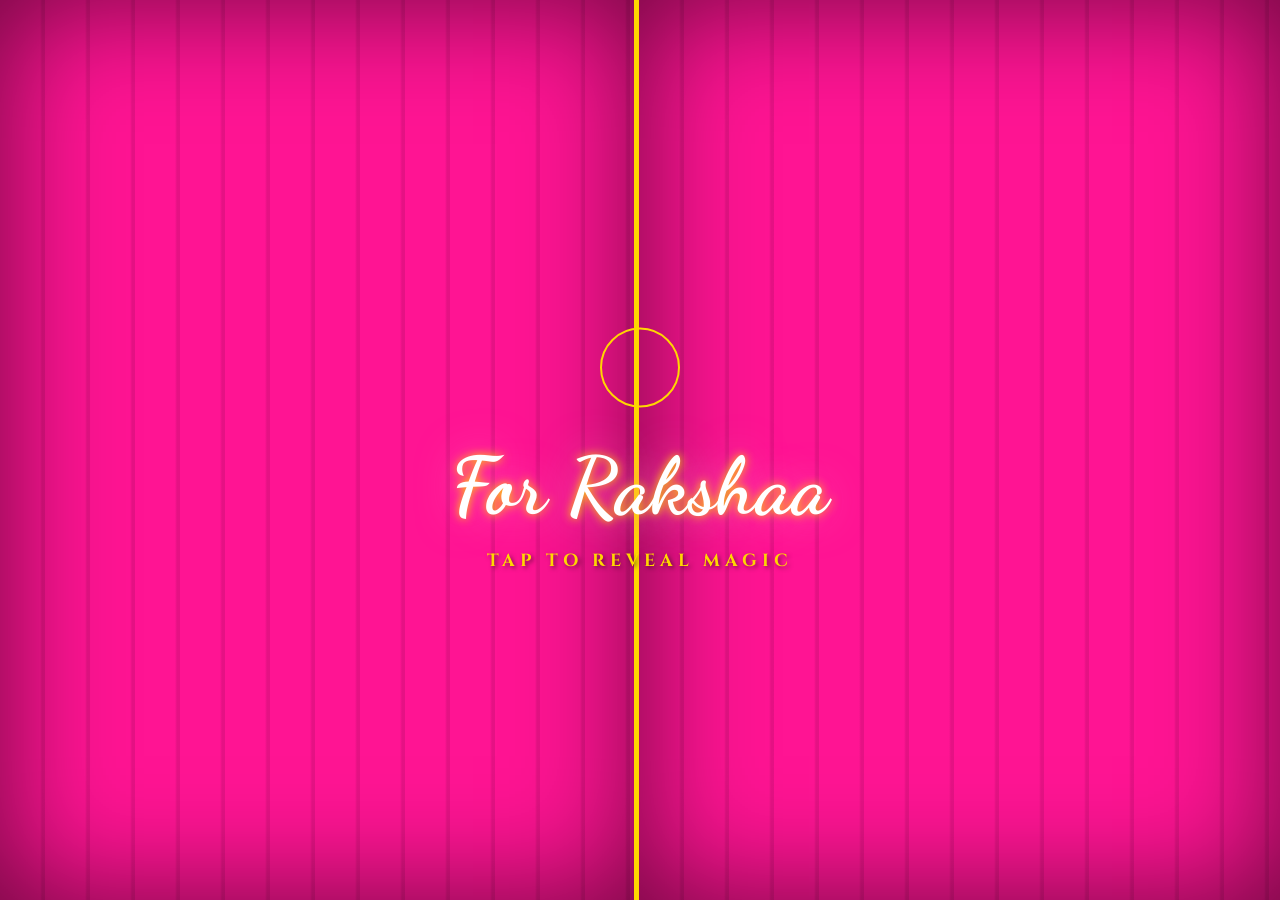
<file: index.html>
<!DOCTYPE html>
<html lang="en">
<head>
    <meta charset="UTF-8">
    <meta name="viewport" content="width=device-width, initial-scale=1.0">
    <title>A Special Surprise for Rakshaa ✨</title>
    <script src="https://cdnjs.cloudflare.com/ajax/libs/gsap/3.12.2/gsap.min.js"></script>
<style>
    @import url('https://fonts.googleapis.com/css2?family=Dancing+Script:wght@700&family=Quicksand:wght@300;600&family=Cinzel:wght@400;700&display=swap');

    * { margin: 0; padding: 0; box-sizing: border-box; }

    body {
        min-height: 100vh;
        display: flex;
        align-items: center;
        justify-content: center;
        background: #0a0a0a; 
        font-family: 'Quicksand', sans-serif;
        overflow: hidden;
        perspective: 1000px;
    }

    /* --- THEATER CURTAIN SYSTEM --- */
    .theater-stage {
        position: fixed;
        inset: 0;
        z-index: 10000;
        display: flex;
        background: #000;
        cursor: pointer;
    }

    .curtain {
        position: absolute;
        top: 0;
        width: 50.5%;
        height: 100%;
        background: #ff1493; 
        z-index: 10001;
        box-shadow: inset 0 0 120px rgba(0,0,0,0.6);
    }

    .curtain-left { left: 0; border-right: 5px solid #ffd700; transform-origin: left; }
    .curtain-right { right: 0; border-left: 5px solid #ffd700; transform-origin: right; }

    .curtain-texture {
        width: 100%; height: 100%;
        background-image: repeating-linear-gradient(90deg, 
            transparent 0px, transparent 40px, 
            rgba(0,0,0,0.1) 42px, rgba(0,0,0,0.1) 45px);
    }

    .stage-prompt {
        position: absolute;
        top: 50%; left: 50%;
        transform: translate(-50%, -50%);
        z-index: 10005;
        text-align: center;
        pointer-events: none;
        width: 90%; /* Better for mobile */
    }

    .special-name {
        font-family: 'Dancing Script', cursive;
        font-size: 5rem;
        color: #fff;
        text-shadow: 0 0 10px #ffd700, 0 0 40px #ff69b4;
        margin-bottom: 10px;
        animation: textFloat 3s ease-in-out infinite;
    }

    .special-instruction {
        font-family: 'Cinzel', serif;
        font-size: 1.1rem;
        color: #ffd700;
        letter-spacing: 5px;
        text-transform: uppercase;
        font-weight: 700;
        display: block;
        margin-top: 15px;
        text-shadow: 2px 2px 4px rgba(0,0,0,0.5);
    }

    .glow-ring {
        width: 80px; height: 80px;
        border: 2px solid #ffd700;
        border-radius: 50%;
        margin: 0 auto 30px;
        animation: ringPulse 2s ease-in-out infinite;
    }

    @keyframes textFloat { 0%, 100% { transform: translateY(0); } 50% { transform: translateY(-15px); } }
    @keyframes ringPulse { 0%, 100% { transform: scale(1); opacity: 0.8; } 50% { transform: scale(1.15); opacity: 1; } }

    /* --- MAIN CONTAINER --- */
    .container {
        text-align: center;
        z-index: 10;
        padding: 2.5rem 1.5rem;
        background: rgba(255, 255, 255, 0.05);
        backdrop-filter: blur(10px);
        border-radius: 30px;
        border: 1px solid rgba(255, 105, 180, 0.3);
        width: 85%; /* Responsive width */
        max-width: 500px;
        visibility: hidden;
    }

    h1 {
        font-family: 'Dancing Script', cursive;
        font-size: 4rem;
        color: #ff69b4;
        text-shadow: 0 0 20px #ff69b4;
        margin-bottom: 1rem;
    }

    .greeting { font-size: 1.2rem; color: #fff; margin-bottom: 2rem; min-height: 4em; }

    .cta-button {
        padding: 1rem 2rem;
        font-size: 1.1rem;
        background: linear-gradient(45deg, #ff1493, #ff69b4);
        border: none;
        border-radius: 50px;
        color: white;
        cursor: pointer;
    }

    .cursor { width: 25px; height: 25px; background: #ff69b4; border-radius: 50%; position: fixed; pointer-events: none; mix-blend-mode: screen; z-index: 9999; }

    /* --- MOBILE RESPONSIVE FIXES --- */
    @media (max-width: 600px) {
        .special-name {
            font-size: 3rem; /* Smaller for mobile screens */
        }
        .special-instruction {
            font-size: 0.8rem;
            letter-spacing: 3px;
        }
        h1 {
            font-size: 2.8rem; /* Prevents title overlap */
        }
        .greeting {
            font-size: 1.1rem;
        }
        .glow-ring {
            width: 60px; height: 60px;
        }
        .container {
            width: 90%;
            padding: 2rem 1rem;
        }
        /* Hide custom cursor on mobile as it interferes with touch */
        .cursor {
            display: none;
        }
    }
</style>
</head>
<body>
    
    <div class="theater-stage" id="theaterStage">
        <div class="curtain curtain-left"><div class="curtain-texture"></div></div>
        <div class="curtain curtain-right"><div class="curtain-texture"></div></div>
        <div class="stage-prompt">
            <div class="glow-ring"></div>
            <h2 class="special-name">For Rakshaa</h2>
            <span class="special-instruction">Tap to Reveal Magic</span>
        </div>
    </div>

    <div class="cursor"></div>
    <div class="bg-decor" id="decor"></div>

    <div class="container" id="mainContainer">
        <div style="font-size: 3rem; margin-bottom: 1rem;">🎁</div>
        <h1>Happy Birthday Raksha!!</h1>
        <div class="greeting" id="typing-text"></div>
        <button class="cta-button" onclick="startTransition()">
            Enter Your World 💕
        </button>
    </div>

    <script>
        // Cursor Follow
        const cursor = document.querySelector('.cursor');
        document.addEventListener('mousemove', (e) => {
            gsap.to(cursor, { x: e.clientX - 12, y: e.clientY - 12, duration: 0.2 });
        });

        // REVEAL LOGIC
        const stage = document.getElementById('theaterStage');
        stage.addEventListener('click', () => {
            gsap.to(".curtain-left", { x: '-100%', scaleX: 0.6, duration: 2, ease: "power2.inOut" });
            gsap.to(".curtain-right", { x: '100%', scaleX: 0.6, duration: 2, ease: "power2.inOut" });
            gsap.to(".stage-prompt", { opacity: 0, scale: 0.5, duration: 0.8 });

            setTimeout(() => {
                stage.style.display = 'none';
                document.getElementById('mainContainer').style.visibility = 'visible';
                gsap.from("#mainContainer", { scale: 0.8, opacity: 0, duration: 1, ease: "back.out" });
                type();
                setInterval(createDecor, 400);
            }, 1200);
        });

        const text = "A little surprise for the most special girl... Are you ready to see what's inside?";
        let i = 0;
        function type() {
            if (i < text.length) {
                document.getElementById("typing-text").innerHTML += text.charAt(i);
                i++;
                setTimeout(type, 50);
            }
        }

        function createDecor() {
            const icons = ['✨', '💖', '🎈', '🌸', '⭐'];
            const decor = document.createElement('div');
            decor.className = 'floating-icon';
            decor.innerHTML = icons[Math.floor(Math.random() * icons.length)];
            decor.style.left = Math.random() * 100 + 'vw';
            decor.style.top = '110vh';
            decor.style.position = 'absolute';
            document.getElementById('decor').appendChild(decor);
            gsap.to(decor, { y: '-120vh', rotation: 360, duration: Math.random() * 5 + 5, onComplete: () => decor.remove() });
        }

        function startTransition() {
            gsap.to(".container", { 
                scale: 0, rotation: 720, opacity: 0, duration: 1, ease: "power2.in",
                onComplete: () => { window.location.href = 'cause.html'; }
            });
        }
    </script>
</body>
</html>
</file>
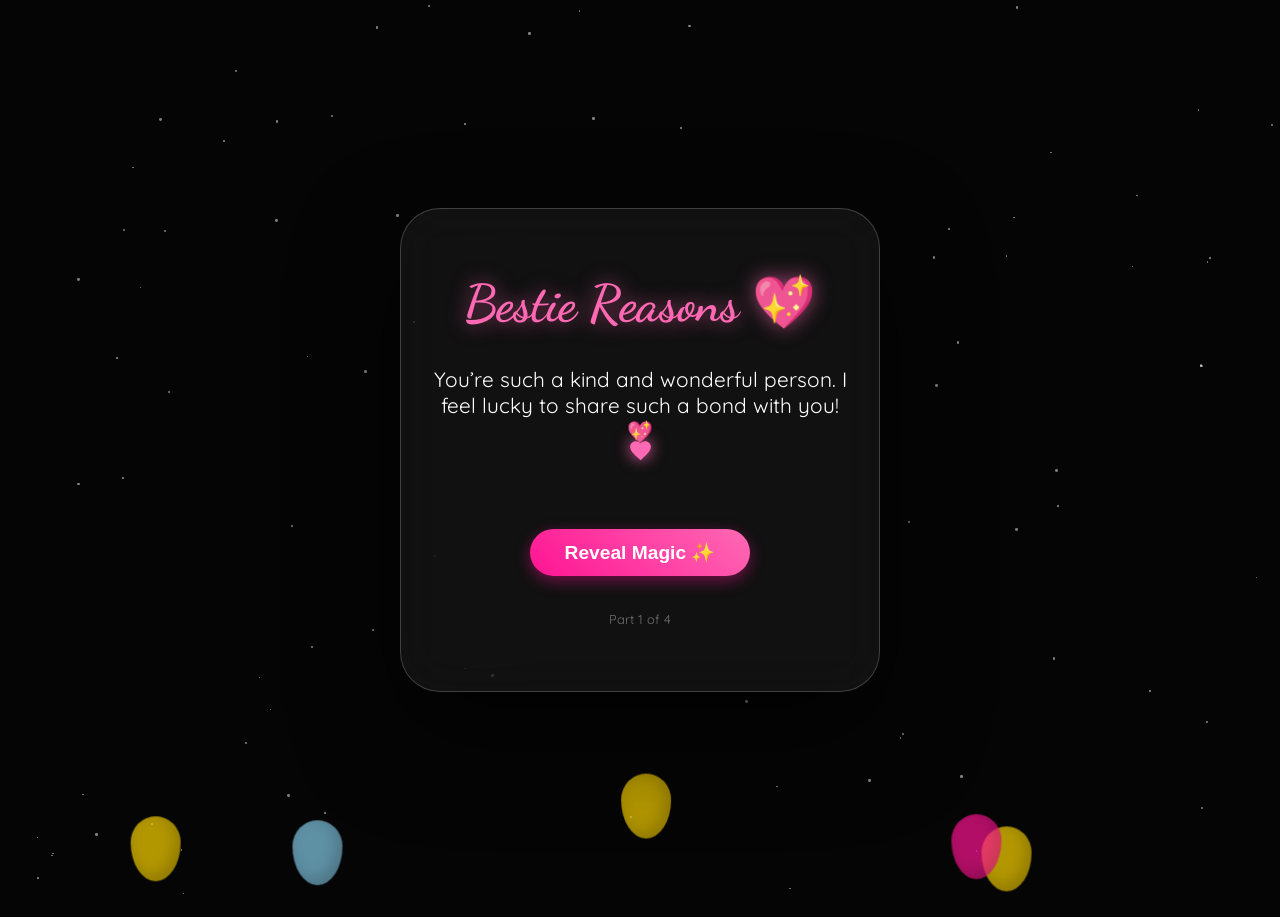
<file: cause.html>
<!DOCTYPE html>
<html lang="en">
<head>
    <meta charset="UTF-8">
    <meta name="viewport" content="width=device-width, initial-scale=1.0">
    <title>For My Bestie ✨</title>
    <script src="https://cdnjs.cloudflare.com/ajax/libs/gsap/3.12.2/gsap.min.js"></script>
    <link rel="stylesheet" href="./cause.css">
</head>
<body>
    <div class="stars-container"></div>
    
    <div class="custom-cursor">
        <svg viewBox="0 0 24 24"><path fill="#ff69b4" d="M12 21.35l-1.45-1.32C5.4 15.36 2 12.28 2 8.5 2 5.42 4.42 3 7.5 3c1.74 0 3.41.81 4.5 2.09C13.09 3.81 14.76 3 16.5 3 19.58 3 22 5.42 22 8.5c0 3.78-3.4 6.86-8.55 11.54L12 21.35z"/></svg>
    </div>

    <div class="glass-card">
        <h1 class="glow-title">Bestie Reasons 💖</h1>
        <div class="reason-display">
            <p id="reason-text"></p>
        </div>
        
        <div class="button-wrapper">
            <button class="magic-btn" id="nextBtn">
                <span class="btn-content">Reveal Magic ✨</span>
                <div class="btn-glow"></div>
            </button>
        </div>
        
        <div id="counter" class="step-counter"></div>
    </div>

    <script src="cause.js"></script>
</body>
</html>
</file>
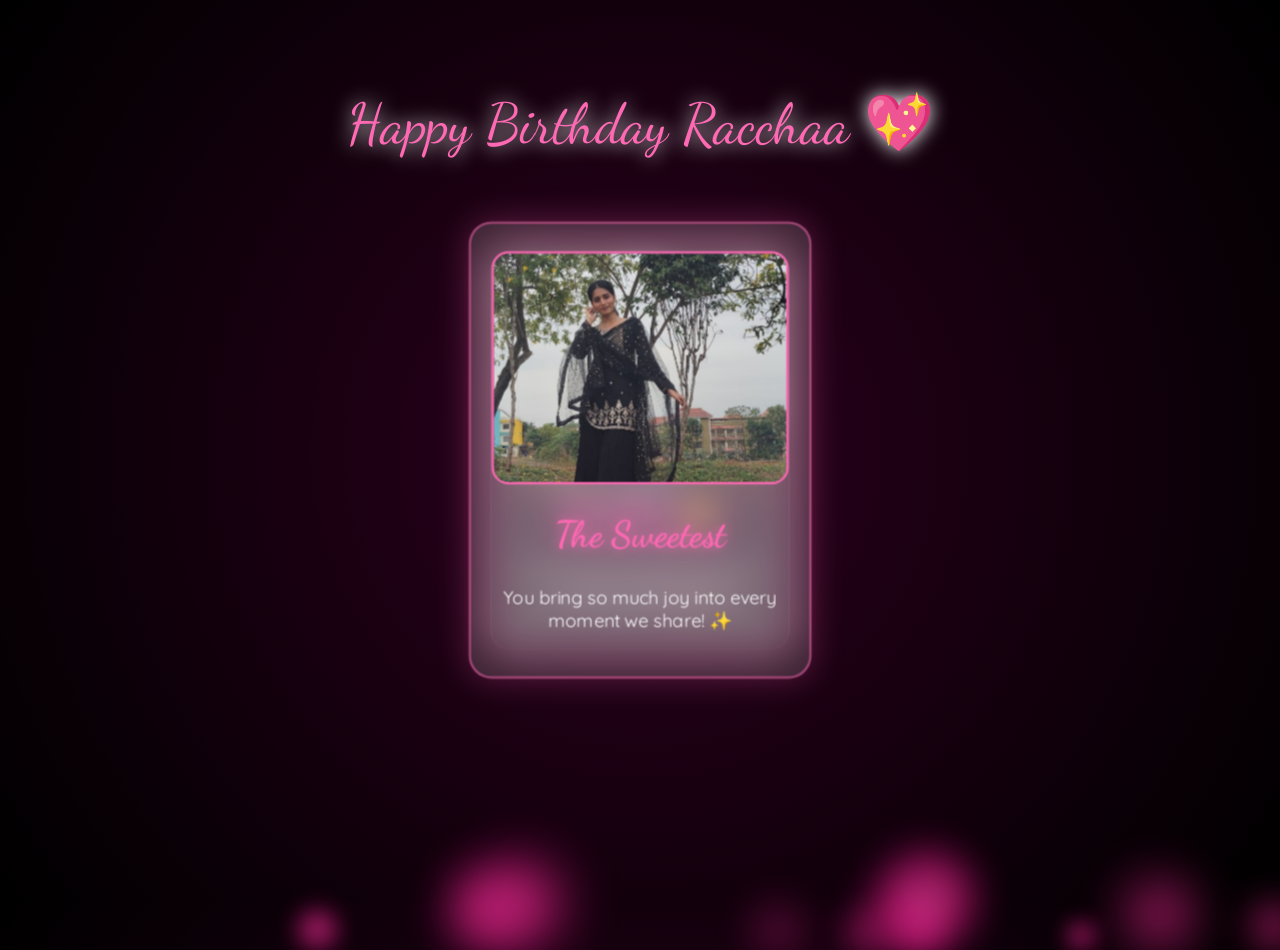
<file: last.html>
<!DOCTYPE html>
<html lang="en">
<head>
    <meta charset="UTF-8">
    <meta name="viewport" content="width=device-width, initial-scale=1.0">
    <title>Rakshaa's Celebration ✨</title>
    <script src="https://cdnjs.cloudflare.com/ajax/libs/gsap/3.12.2/gsap.min.js"></script>
    <style>
        @import url('https://fonts.googleapis.com/css2?family=Dancing+Script:wght@700&family=Quicksand:wght@600&display=swap');

        body {
            margin: 0;
            height: 100vh;
            background: radial-gradient(circle at center, #2c001e 0%, #000 100%);
            display: flex;
            justify-content: center;
            align-items: center;
            overflow: hidden;
            perspective: 2000px;
            font-family: 'Quicksand', sans-serif;
        }

        /* The Pink Flame Background */
        .flame-container {
            position: absolute;
            width: 100%;
            height: 100%;
            pointer-events: none;
        }

        .flame {
            position: absolute;
            bottom: -50px;
            background: radial-gradient(circle, #ff69b4, #ff1493, transparent);
            border-radius: 50%;
            filter: blur(15px);
            opacity: 0.6;
            animation: rise 4s infinite ease-in;
        }

        @keyframes rise {
            0% { transform: translateY(0) scale(1); opacity: 0.6; }
            100% { transform: translateY(-110vh) scale(0.5); opacity: 0; }
        }

        /* The 3D Structure */
        .scene {
            width: 300px;
            height: 400px;
            transform-style: preserve-3d;
            animation: rotateStructure 20s infinite linear;
        }

        @keyframes rotateStructure {
            from { transform: rotateY(0deg) rotateX(10deg); }
            to { transform: rotateY(360deg) rotateX(10deg); }
        }

        /* Cross Structure Pages */
        .card {
            position: absolute;
            width: 300px;
            height: 400px;
            background: rgba(255, 255, 255, 0.15);
            backdrop-filter: blur(15px);
            border: 2px solid rgba(255, 105, 180, 0.5);
            border-radius: 20px;
            padding: 20px;
            box-sizing: border-box;
            display: flex;
            flex-direction: column;
            align-items: center;
            justify-content: center;
            text-align: center;
            color: white;
            box-shadow: 0 0 30px rgba(255, 105, 180, 0.3);
            backface-visibility: hidden;
        }

        /* Positioning cards in a "Cross/Plus" orbit */
        .card:nth-child(1) { transform: rotateY(0deg) translateZ(250px); }
        .card:nth-child(2) { transform: rotateY(90deg) translateZ(250px); }
        .card:nth-child(3) { transform: rotateY(180deg) translateZ(250px); }
        .card:nth-child(4) { transform: rotateY(270deg) translateZ(250px); }

        .card img {
            width: 100%;
            height: 200px;
            object-fit: cover;
            border-radius: 15px;
            margin-bottom: 15px;
            border: 2px solid #ff69b4;
        }

        h2 {
            font-family: 'Dancing Script', cursive;
            font-size: 2rem;
            color: #ff69b4;
            margin: 10px 0;
            text-shadow: 0 0 10px rgba(255, 105, 180, 0.8);
        }

        /* Celebration Overlay */
        .overlay-text {
            position: absolute;
            top: 10%;
            font-family: 'Dancing Script', cursive;
            font-size: 3.5rem;
            color: #ff69b4;
            text-shadow: 0 0 20px white;
            pointer-events: none;
            z-index: 10;
        }

    </style>
</head>
<body>

    <div class="flame-container" id="flames"></div>
    
    <div class="overlay-text">Happy Birthday Racchaa 💖</div>

    <div class="scene">
        <div class="card">
            <img src="./d1.jpeg" alt="Memory 1">
            <h2>The Sweetest</h2>
            <p>You bring so much joy into every moment we share! ✨</p>
        </div>
        <div class="card">
            <img src="./d3.jpeg" alt="Memory 2">
            <h2>Simply Stunning 🌸</h2>
            <p>Your smile has a way of making even the gloomiest days feel bright. Never stop shining☀️</p>
        </div>
        <div class="card">
            <img src="./d4.jpeg" alt="Memory 3">
            <h2>My Constant ⚓</h2>
            <p>In a world that’s always changing, To the girl who makes life feel like a celebration! 💖</p>
        </div>
        <div class="card">
            <img src="./d5.jpeg" alt="Memory 4">
            <h2>Pure Magic</h2>
            <p>Keep shining, Rakshaa. You are truly one of a kind. 💖</p>
        </div>
        <div class="card">
            <img src="./d6.jpeg" alt="Memory 5">
            <h2>Forever Bestie</h2>
            <p>Here's to a year of success and endless smiles! 🎂</p>
        </div>
        <div class="card">
            <img src="./d2.jpeg" alt="Memory 6">
            <h2>Limitless ✨</h2>
            <p>Watching you chase your dreams is my favorite thing. You’re destined for greatness, Rakshaa.</p>
        </div>
    </div>

    <script>
        // Create Pink Flames
        const flameContainer = document.getElementById('flames');
        function createFlame() {
            const flame = document.createElement('div');
            flame.className = 'flame';
            const size = Math.random() * 80 + 20;
            flame.style.width = size + 'px';
            flame.style.height = size + 'px';
            flame.style.left = Math.random() * 100 + 'vw';
            flame.style.animationDuration = (Math.random() * 3 + 2) + 's';
            flame.style.filter = `blur(${Math.random() * 20 + 10}px)`;
            
            flameContainer.appendChild(flame);
            setTimeout(() => flame.remove(), 5000);
        }

        setInterval(createFlame, 150);

        // Interactive: Pause rotation on hover
        const scene = document.querySelector('.scene');
        scene.addEventListener('mouseenter', () => {
            scene.style.animationPlayState = 'paused';
        });
        scene.addEventListener('mouseleave', () => {
            scene.style.animationPlayState = 'running';
        });
    </script>
</body>
</html>
</file>
<file: cause.css>
@import url('https://fonts.googleapis.com/css2?family=Dancing+Script:wght@700&family=Quicksand:wght@500;700&display=swap');

* { margin: 0; padding: 0; box-sizing: border-box; cursor: none; }

body {
    min-height: 100vh;
    background: #050505;
    display: flex;
    justify-content: center;
    align-items: center;
    overflow: hidden;
    perspective: 1500px;
    font-family: 'Quicksand', sans-serif;
}

/* Starfield Background */
.stars-container { position: fixed; width: 100%; height: 100%; z-index: -2; }
.star { position: absolute; background: white; border-radius: 50%; opacity: 0.5; animation: twinkle var(--duration) infinite; }
@keyframes twinkle { 0%, 100% { opacity: 0.3; transform: scale(1); } 50% { opacity: 1; transform: scale(1.2); } }

/* Balloons */
.balloon {
    position: absolute;
    bottom: -150px;
    opacity: 0.7;
    z-index: -1;
    pointer-events: none;
}
.balloon-inner {
    width: 50px; height: 65px;
    border-radius: 50% 50% 50% 50% / 40% 40% 60% 60%;
    position: relative;
    box-shadow: inset -5px -5px 15px rgba(0,0,0,0.2);
}

/* Glass Card */
.glass-card {
    background: rgba(255, 255, 255, 0.05);
    backdrop-filter: blur(25px);
    border: 1px solid rgba(255, 255, 255, 0.2);
    border-radius: 40px;
    padding: 4rem 2rem;
    width: 90%;
    max-width: 480px;
    text-align: center;
    transform-style: preserve-3d;
    box-shadow: 0 40px 100px rgba(0,0,0,0.6);
}

.glow-title {
    font-family: 'Dancing Script', cursive;
    font-size: 3.2rem;
    color: #ff69b4;
    text-shadow: 0 0 20px rgba(255, 105, 180, 0.6);
    margin-bottom: 2rem;
    transform: translateZ(60px);
}

.reason-display {
    min-height: 100px;
    font-size: 1.3rem;
    color: #fff;
    margin-bottom: 3rem;
    transform: translateZ(40px);
}

/* Decorative Magic Button */
.button-wrapper { transform: translateZ(80px); }
.magic-btn {
    position: relative;
    background: transparent;
    border: none;
    padding: 15px 40px;
    color: white;
    font-size: 1.2rem;
    font-weight: bold;
    cursor: pointer;
    transition: 0.3s;
}

.btn-content {
    position: relative;
    z-index: 2;
    background: linear-gradient(45deg, #ff1493, #ff69b4);
    padding: 12px 35px;
    border-radius: 50px;
    display: block;
    box-shadow: 0 5px 15px rgba(255, 20, 147, 0.4);
}

.btn-glow {
    position: absolute;
    top: 0; left: 0; width: 100%; height: 100%;
    background: #ff69b4;
    filter: blur(20px);
    opacity: 0;
    transition: 0.5s;
    border-radius: 50px;
}

.magic-btn:hover .btn-glow { opacity: 0.6; transform: scale(1.2); }

.step-counter {
    margin-top: 20px;
    color: rgba(255, 255, 255, 0.4);
    font-size: 0.8rem;
    transform: translateZ(20px);
}

.custom-cursor { width: 25px; height: 25px; position: fixed; pointer-events: none; z-index: 1000; filter: drop-shadow(0 0 8px #ff69b4); }
</file>
